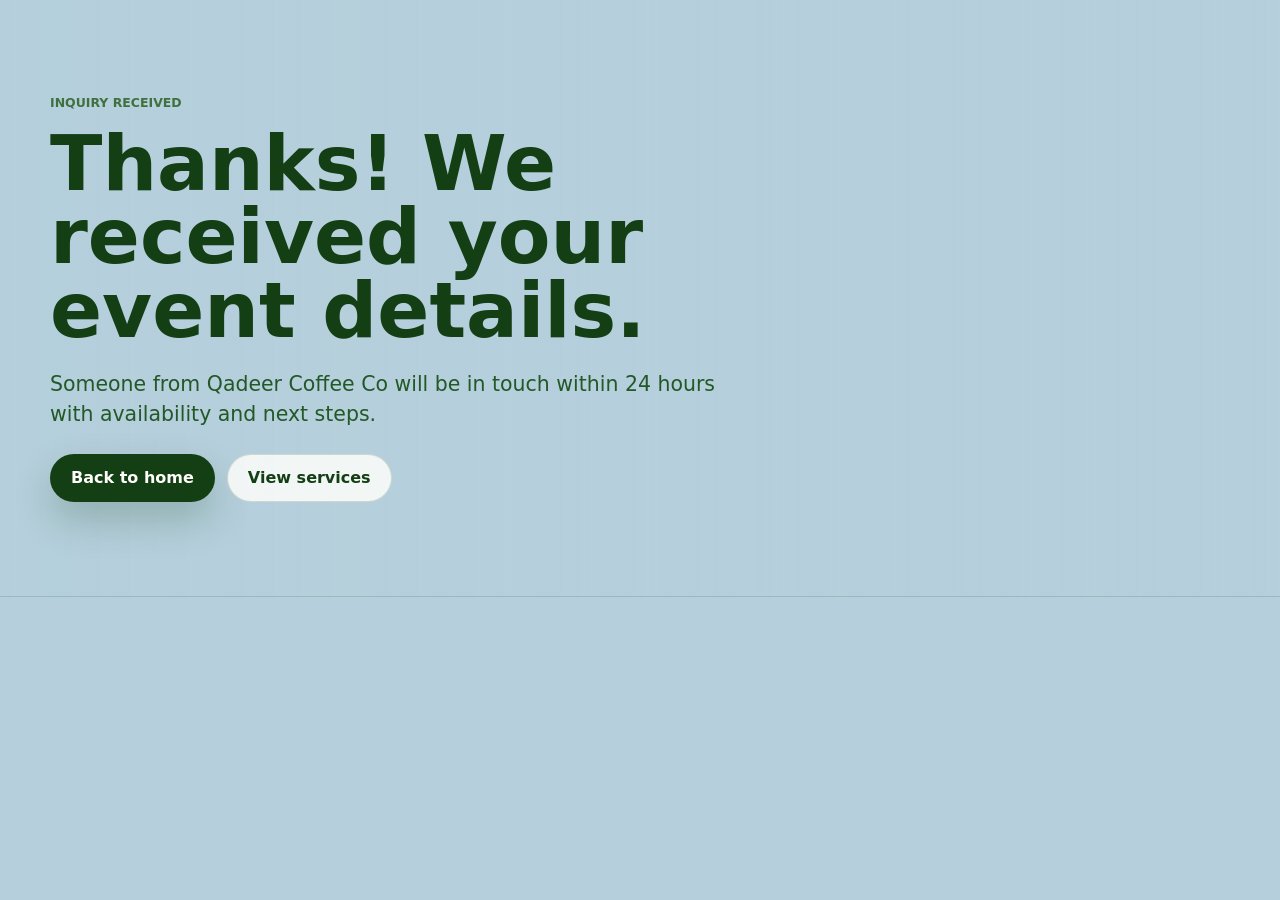
<file: thank-you.html>
<!doctype html>
<html lang="en">
  <head>
    <meta charset="utf-8">
    <meta name="viewport" content="width=device-width, initial-scale=1">
    <title>Thank You | Qadeer Coffee Co</title>
    <meta name="robots" content="noindex, nofollow">
    <meta name="description" content="Thank you for contacting Qadeer Coffee Co.">
    <!-- Google Tag Manager -->
    <script async src="https://www.googletagmanager.com/gtm.js?id=GTM-NJFBH4J6"></script>
    <!-- Google tag (gtag.js) -->
    <script async src="https://www.googletagmanager.com/gtag/js?id=G-YESCRDH3H0"></script>
    <script>
      window.dataLayer = window.dataLayer || [];
      function gtag(){dataLayer.push(arguments);}
      if (["qadeercoffee.co", "www.qadeercoffee.co"].includes(window.location.hostname)) {
        gtag("js", new Date());
        gtag("config", "G-YESCRDH3H0");
        gtag("config", "AW-18470423573");
      }
    </script>
    <script src="analytics-events.js?v=flashquotes-conversion-20261001" defer></script>
    <link rel="stylesheet" href="styles.css?v=lead-funnel-20260928">
  </head>
  <body>
    <main id="main">
      <section class="seo-hero">
        <div class="section-shell seo-hero-inner">
          <div>
            <p class="eyebrow">Inquiry received</p>
            <h1>Thanks! We received your event details.</h1>
            <p class="lede">Someone from Qadeer Coffee Co will be in touch within 24 hours with availability and next steps.</p>
            <div class="hero-actions">
              <a class="button button-primary" href="index.html">Back to home</a>
              <a class="button button-secondary" href="coffee-catering-services.html">View services</a>
            </div>
          </div>
        </div>
      </section>
    </main>
  </body>
</html>
</file>
<file: styles.css>
:root {
  --green: #143e14;
  --green-2: #235827;
  --green-3: #3f713e;
  --blue: #b5cfdc;
  --blue-2: #d8e7ee;
  --cream: #fcfbf4;
  --paper: #fffefa;
  --peach: #efdcd2;
  --honey: #bd8640;
  --rose: #efdcd2;
  --clay: #9f684a;
  --mint: #b5cfdc;
  --line: rgba(20, 62, 20, 0.16);
  --shadow: 0 24px 70px rgba(20, 62, 20, 0.12);
  --header-height: 76px;
}

* {
  box-sizing: border-box;
}

html {
  scroll-behavior: smooth;
  scroll-padding-top: calc(var(--header-height) + 18px);
}

body {
  margin: 0;
  background: var(--blue);
  color: var(--green);
  font-family: Inter, "DM Sans", ui-sans-serif, system-ui, -apple-system, BlinkMacSystemFont, "Segoe UI", sans-serif;
  line-height: 1.5;
  text-rendering: optimizeLegibility;
}

body.menu-open {
  overflow: hidden;
}

img {
  display: block;
  max-width: 100%;
}

[id] {
  scroll-margin-top: calc(var(--header-height) + 18px);
}

a {
  color: inherit;
  text-decoration: none;
}

button,
input,
select,
textarea {
  font: inherit;
}

.sr-only {
  position: absolute;
  width: 1px;
  height: 1px;
  padding: 0;
  margin: -1px;
  overflow: hidden;
  clip: rect(0, 0, 0, 0);
  white-space: nowrap;
  border: 0;
}

.skip-link {
  position: fixed;
  left: 16px;
  top: 16px;
  z-index: 100;
  padding: 10px 14px;
  background: var(--green);
  color: var(--paper);
  transform: translateY(-150%);
  transition: transform 180ms ease;
}

.skip-link:focus {
  transform: translateY(0);
}

.section-shell {
  width: min(1180px, calc(100% - 40px));
  margin-inline: auto;
}

.site-header {
  position: sticky;
  inset: 0 0 auto;
  z-index: 50;
  height: var(--header-height);
  background: color-mix(in srgb, var(--cream) 90%, transparent);
  border-bottom: 1px solid var(--line);
  backdrop-filter: blur(18px);
}

.header-inner {
  width: min(1220px, calc(100% - 32px));
  height: 100%;
  margin-inline: auto;
  display: grid;
  grid-template-columns: minmax(170px, 1fr) auto minmax(170px, 1fr);
  align-items: center;
  gap: 22px;
}

.brand {
  display: inline-flex;
  align-items: center;
  width: max-content;
  gap: 11px;
  color: var(--green);
  font-weight: 800;
}

.brand img {
  width: 48px;
  height: 46px;
  object-fit: contain;
}

.brand span {
  white-space: nowrap;
  font-size: 1.02rem;
  letter-spacing: -0.02em;
}

.primary-nav {
  display: flex;
  align-items: center;
  justify-content: center;
  gap: clamp(16px, 3vw, 38px);
  font-size: 0.92rem;
  font-weight: 760;
}

.primary-nav a,
.social-links a {
  color: var(--green);
  transition: opacity 160ms ease, transform 160ms ease;
}

.primary-nav a:hover,
.social-links a:hover {
  opacity: 0.72;
}

.nav-dropdown {
  position: relative;
}

.nav-dropdown summary {
  display: flex;
  align-items: center;
  gap: 7px;
  color: var(--green);
  cursor: pointer;
  list-style: none;
}

.nav-dropdown summary::-webkit-details-marker {
  display: none;
}

.nav-dropdown summary span {
  font-size: 0.9rem;
  transition: transform 160ms ease;
}

.nav-dropdown[open] summary span {
  transform: rotate(180deg);
}

.nav-dropdown-panel {
  position: absolute;
  top: calc(100% + 17px);
  left: 50%;
  width: 260px;
  padding: 9px;
  border: 1px solid var(--line);
  border-radius: 12px;
  background: var(--paper);
  box-shadow: var(--shadow);
  transform: translateX(-50%);
}

.nav-dropdown-panel a {
  display: block;
  padding: 11px 12px;
  border-radius: 7px;
  line-height: 1.25;
}

.nav-dropdown-panel a:hover {
  background: var(--blue-2);
  opacity: 1;
}

.header-cta {
  justify-self: end;
  display: inline-flex;
  align-items: center;
  min-height: 42px;
  padding: 0 18px;
  border: 1px solid var(--line);
  background: var(--paper);
  color: var(--green);
  box-shadow: 0 10px 30px rgba(20, 62, 20, 0.08);
  font-weight: 760;
  border-radius: 999px;
}

.menu-toggle {
  display: none;
  justify-self: end;
  width: 44px;
  height: 44px;
  place-items: center;
  padding: 0;
  border: 1px solid var(--line);
  border-radius: 50%;
  background: var(--paper);
  color: var(--green);
}

.menu-toggle span:not(.sr-only) {
  display: block;
  width: 18px;
  height: 2px;
  margin: 3px auto;
  background: var(--green);
  border-radius: 999px;
}

.hero {
  position: relative;
  min-height: 620px;
  overflow: hidden;
  background:
    radial-gradient(circle at 18% 16%, rgba(239, 220, 210, 0.85), transparent 26%),
    linear-gradient(112deg, var(--cream) 0 64%, var(--blue-2) 64% 100%);
}

.hero-content {
  display: grid;
  grid-template-columns: minmax(0, 0.92fr) minmax(360px, 0.72fr);
  gap: clamp(38px, 6vw, 86px);
  align-items: center;
  min-height: 620px;
  padding-block: 58px;
}

.hero-copy {
  min-width: 0;
}

.hero-card {
  position: relative;
  margin: 0;
  width: min(100%, 430px);
  justify-self: end;
}

.hero-card img {
  display: block;
  width: 100%;
  height: auto;
  border: 10px solid var(--paper);
  border-radius: 180px 180px 18px 18px;
  box-shadow: 0 30px 70px rgba(20, 62, 20, 0.18);
}

.hero-card figcaption {
  position: absolute;
  right: -24px;
  bottom: 28px;
  max-width: 190px;
  padding: 12px 15px;
  border: 1px solid var(--line);
  border-radius: 10px;
  background: var(--paper);
  box-shadow: 0 16px 36px rgba(20, 62, 20, 0.12);
  color: var(--green);
  font-size: 0.83rem;
  font-weight: 780;
  line-height: 1.3;
}

.hero-card figcaption.image-caption,
.photo-card figcaption.image-caption {
  position: absolute;
  width: 1px;
  height: 1px;
  padding: 0;
  margin: -1px;
  overflow: hidden;
  clip: rect(0, 0, 0, 0);
  white-space: nowrap;
  border: 0;
  box-shadow: none;
}

.eyebrow {
  margin: 0 0 14px;
  color: var(--green-3);
  font-size: 0.78rem;
  font-weight: 860;
  letter-spacing: 0;
  text-transform: uppercase;
}

.hero h1 {
  max-width: 11ch;
  margin: 0;
  color: var(--green);
  font-size: clamp(3.3rem, 5.7vw, 5.8rem);
  line-height: 0.91;
  letter-spacing: -0.055em;
  white-space: normal;
}

.hero-lede {
  max-width: 570px;
  margin: 24px 0 0;
  color: var(--green-2);
  font-size: clamp(1.05rem, 1.55vw, 1.25rem);
  line-height: 1.48;
}

.hero-actions {
  display: flex;
  flex-wrap: wrap;
  gap: 12px;
  margin-top: 24px;
}

.hero-trust-note {
  margin: 18px 0 0;
  color: var(--green-2);
  font-size: 0.9rem;
  font-weight: 760;
}

.home-proof {
  padding: 26px 0;
  background: var(--paper);
  border-block: 1px solid var(--line);
}

.home-proof-grid {
  display: grid;
  grid-template-columns: repeat(4, minmax(0, 1fr));
  gap: 18px;
}

.home-proof-grid div {
  padding-left: 18px;
  border-left: 3px solid var(--honey);
}

.home-proof-grid strong,
.home-proof-grid span {
  display: block;
}

.home-proof-grid strong {
  font-size: clamp(1.65rem, 3vw, 2.35rem);
  line-height: 1;
}

.home-proof-grid span {
  margin-top: 6px;
  color: var(--green-2);
  font-size: 0.92rem;
  font-weight: 720;
}

.button {
  display: inline-flex;
  align-items: center;
  justify-content: center;
  min-height: 48px;
  padding: 0 20px;
  border-radius: 999px;
  border: 1px solid transparent;
  font-weight: 820;
  transition: transform 160ms ease, box-shadow 160ms ease, background 160ms ease;
}

.button:hover,
.header-cta:hover,
.floating-book:hover {
  transform: translateY(-1px);
}

.button-primary {
  background: var(--green);
  color: var(--paper);
  box-shadow: 0 18px 38px rgba(20, 62, 20, 0.22);
}

.button-secondary {
  background: color-mix(in srgb, var(--paper) 82%, transparent);
  border-color: var(--line);
  color: var(--green);
}

.corporate-section,
.packages-section,
.story-section,
.contact-section {
  padding: clamp(54px, 6vw, 88px) 0;
}

.trusted-near-hero {
  padding: 28px 0 30px;
}

.trusted-near-hero .logo-marquee {
  margin-top: 18px;
}

.corporate-section,
.packages-section {
  background: var(--cream);
}

.corporate-section {
  border-bottom: 1px solid var(--line);
}

.corporate-grid {
  display: grid;
  grid-template-columns: minmax(320px, 0.62fr) minmax(420px, 0.9fr);
  gap: clamp(32px, 6vw, 74px);
  align-items: start;
}

.corporate-copy {
  max-width: 560px;
}

.corporate-copy h2 {
  max-width: 14ch;
  font-size: clamp(2.25rem, 2.55vw, 3.2rem);
  line-height: 1.06;
}

.story-section {
  background: var(--peach);
}

.intro-grid {
  display: grid;
  grid-template-columns: minmax(0, 0.93fr) minmax(280px, 0.72fr);
  gap: clamp(34px, 7vw, 88px);
  align-items: center;
}

.intro-copy h2,
.corporate-copy h2,
.section-heading h2,
.story-copy h2,
.faq-intro h2,
.contact-heading h2 {
  margin: 0;
  color: var(--green);
  font-size: clamp(2rem, 4.3vw, 4.4rem);
  line-height: 1;
  letter-spacing: 0;
}

.intro-copy p:not(.eyebrow),
.corporate-copy p:not(.eyebrow),
.section-heading p,
.story-copy p,
.corporate-list p,
.booking-steps p,
.faq-intro p,
.faq-list p,
.booking-panel p {
  color: var(--green-2);
  font-size: 1.05rem;
}

.intro-copy p:not(.eyebrow),
.corporate-copy p:not(.eyebrow) {
  max-width: 680px;
  margin: 20px 0;
}

.corporate-section .corporate-copy h2 {
  max-width: 14ch;
  font-size: clamp(2.25rem, 2.55vw, 3.2rem);
  line-height: 1.06;
}

.text-link {
  display: inline-flex;
  align-items: center;
  gap: 8px;
  color: var(--green);
  font-weight: 860;
  transition: color 160ms ease;
}

.text-link::after {
  content: "→";
  transition: transform 160ms ease;
}

.text-link:hover {
  color: var(--green-3);
}

.text-link:hover::after {
  transform: translateX(4px);
}

.inline-photo {
  margin: 0;
  display: grid;
  grid-template-columns: minmax(150px, 0.78fr) minmax(150px, 0.6fr);
  gap: 22px;
  align-items: end;
}

.inline-photo img {
  width: 100%;
  aspect-ratio: 4 / 5;
  object-fit: cover;
  box-shadow: var(--shadow);
}

.inline-photo figcaption {
  max-width: 230px;
  padding-bottom: 14px;
  color: var(--green-2);
  font-size: 0.92rem;
}

.trusted {
  padding: 38px 0;
  overflow: hidden;
  border-block: 1px solid var(--line);
  background: var(--blue);
}

.trusted-shell {
  display: block;
  text-align: center;
}

.trusted-label {
  margin-bottom: 0;
  color: var(--green);
  font-family: inherit;
  font-size: clamp(1.12rem, 1.65vw, 1.52rem);
  font-weight: 860;
  line-height: 1.1;
  letter-spacing: 0;
  text-transform: uppercase;
}

.trusted h2 {
  margin: 0;
  color: var(--green);
  font-size: clamp(1.5rem, 2.4vw, 2.55rem);
  line-height: 1.1;
  white-space: nowrap;
}

.trusted .eyebrow {
  margin-bottom: 10px;
}

.logo-marquee {
  margin-top: 24px;
  overflow: hidden;
}

.logo-track {
  display: flex;
  align-items: center;
  gap: 58px;
  width: max-content;
  animation: logo-scroll 36s linear infinite;
}

.logo-track img {
  width: 126px;
  max-height: 48px;
  object-fit: contain;
  opacity: 0.9;
  background: transparent;
}

.logo-track img[src*="anthropologie"] {
  width: 188px;
}

.logo-track img.logo-google {
  width: 106px;
  max-height: 34px;
}

.logo-track img.logo-capital-one {
  width: 132px;
  max-height: 48px;
}

.logo-track img[src*="ascension"] {
  width: 136px;
}

.logo-track img.logo-impiricus {
  width: 148px;
}

.logo-track img.logo-starcom {
  width: 148px;
  filter: none;
}

.logo-track img.logo-tcnj {
  width: 152px;
  max-height: 46px;
}

@keyframes logo-scroll {
  from {
    transform: translateX(0);
  }

  to {
    transform: translateX(calc(-50% - 29px));
  }
}

.section-heading {
  display: grid;
  grid-template-columns: minmax(0, 0.8fr) minmax(280px, 0.52fr);
  gap: 34px;
  align-items: end;
  margin-bottom: 34px;
}

.section-heading .eyebrow {
  grid-column: 1 / -1;
  margin-bottom: -20px;
}

.section-heading p {
  margin: 0;
}

.packages-heading {
  display: block;
}

.packages-heading .eyebrow {
  margin-bottom: 18px;
}

.packages-heading h2 {
  max-width: none;
  font-size: 3.8rem;
  line-height: 0.98;
}

.packages-section .packages-heading {
  margin-bottom: 38px;
}

.events-section {
  padding-block: 64px;
}

.events-section .section-shell {
  max-width: 960px;
}

.events-heading {
  margin-bottom: 32px;
  text-align: center;
}

.events-heading h2 {
  margin: 0;
  font-size: clamp(1.8rem, 3.5vw, 2.6rem);
  font-weight: 650;
  letter-spacing: -0.045em;
  line-height: 1.15;
}

.section-heading.compact {
  display: block;
  max-width: 810px;
}

.section-heading.compact .eyebrow {
  margin-bottom: 14px;
}

.package-grid {
  display: grid;
  grid-template-columns: repeat(5, minmax(220px, 1fr));
  gap: 14px;
  overflow-x: auto;
  padding-bottom: 6px;
  scroll-snap-type: x proximity;
  scroll-padding-inline: 2px;
  -webkit-overflow-scrolling: touch;
}

.events-grid {
  display: grid;
  grid-template-columns: repeat(3, minmax(0, 1fr));
  gap: clamp(20px, 4vw, 56px);
  align-items: stretch;
}

.package-card,
.testimonial-card,
.service-card,
.corporate-list article,
.booking-steps article,
.faq-list details,
.story-rail div,
.booking-panel {
  border: 1px solid var(--line);
  border-radius: 8px;
  background: var(--paper);
}

.corporate-list {
  display: grid;
  grid-template-columns: repeat(2, minmax(0, 1fr));
  gap: 14px;
}

.corporate-list article {
  min-height: 205px;
  padding: 20px;
  background:
    linear-gradient(180deg, color-mix(in srgb, var(--blue-2) 36%, transparent), transparent 74%),
    var(--paper);
}

.corporate-list span,
.booking-steps span {
  display: inline-grid;
  place-items: center;
  width: 34px;
  height: 34px;
  margin-bottom: 18px;
  border-radius: 50%;
  background: var(--green);
  color: var(--paper);
  font-size: 0.82rem;
  font-weight: 860;
}

.corporate-list h3,
.booking-steps h3,
.faq-list summary {
  margin: 0;
  color: var(--green);
  font-size: 1.08rem;
  line-height: 1.16;
}

.corporate-list p,
.booking-steps p {
  margin: 12px 0 0;
  font-size: 0.98rem;
}

.package-card {
  position: relative;
  min-height: 370px;
  padding: 22px;
  overflow: hidden;
  scroll-snap-align: start;
}

.event-card {
  min-width: 0;
}

.event-card-link {
  display: grid;
  gap: 16px;
  width: fit-content;
  max-width: 100%;
  margin-inline: auto;
  color: inherit;
}

.event-card-link:focus-visible,
.events-more a:focus-visible {
  outline: 3px solid var(--honey);
  outline-offset: 6px;
  border-radius: 6px;
}

.event-card:hover .event-card-link h3,
.event-card:focus-within .event-card-link h3,
.events-more a:hover {
  color: var(--green-3);
}

.event-card-photo {
  display: block;
  width: auto;
  height: clamp(260px, 28vw, 340px);
  margin: 0;
  object-fit: contain;
}

.event-card-copy {
  display: flex;
  align-items: center;
  justify-content: space-between;
  gap: 12px;
  min-height: 44px;
}

.event-card-copy h3 {
  margin: 0;
  font-size: clamp(1rem, 1.4vw, 1.2rem);
  font-weight: 600;
  letter-spacing: -0.025em;
  line-height: 1.3;
}

.event-link-arrow {
  flex: 0 0 auto;
  font-size: 1.25rem;
  font-weight: 400;
}

.events-more {
  display: flex;
  flex-wrap: wrap;
  justify-content: center;
  column-gap: 28px;
  margin-top: 28px;
}

.events-more a {
  display: inline-flex;
  align-items: center;
  gap: 10px;
  min-height: 44px;
  color: var(--green-2);
  font-size: 0.88rem;
}

.package-card::before {
  content: "";
  position: absolute;
  inset: 0 0 auto;
  height: 5px;
  background: var(--rose);
}

.package-card:nth-child(2)::before {
  background: var(--honey);
}

.package-card:nth-child(3)::before {
  background: var(--mint);
}

.package-card:nth-child(4)::before {
  background: var(--clay);
}

.package-card:nth-child(5)::before {
  background: var(--blue-2);
}

.package-featured {
  background: linear-gradient(160deg, var(--green) 0%, var(--green-2) 100%);
  color: var(--paper);
  border-color: color-mix(in srgb, var(--green) 70%, var(--paper));
}

.package-featured::before {
  background: var(--honey);
}

.package-card span {
  display: inline-block;
  margin-bottom: 26px;
  color: inherit;
  font-size: 0.76rem;
  font-weight: 880;
  text-transform: uppercase;
}

.package-card h3 {
  margin: 0 0 14px;
  color: inherit;
  font-size: 1.55rem;
  line-height: 1.04;
}

.starting-price {
  margin: -2px 0 14px;
  color: var(--green);
  font-size: 1.02rem;
  font-weight: 860;
}

.package-featured .starting-price {
  color: var(--paper);
}

.package-card p,
.package-card li {
  color: inherit;
}

.package-card p {
  margin: 0 0 20px;
}

.package-card ul {
  display: grid;
  gap: 10px;
  margin: 0;
  padding: 0;
  list-style: none;
}

.package-card li {
  position: relative;
  padding-left: 17px;
  font-size: 0.92rem;
}

.package-card li::before {
  content: "";
  position: absolute;
  left: 0;
  top: 0.68em;
  width: 7px;
  height: 7px;
  border-radius: 50%;
  background: currentColor;
}

.package-note {
  max-width: 720px;
  margin: 18px 0 0;
  color: var(--green-2);
  font-size: 0.98rem;
  font-weight: 720;
}

.services-section {
  padding: clamp(72px, 8vw, 110px) 0;
  background:
    linear-gradient(180deg, color-mix(in srgb, var(--blue-2) 74%, var(--cream)) 0%, var(--cream) 100%);
}

.services-shell {
  display: grid;
  gap: 34px;
}

.services-grid {
  display: grid;
  grid-template-columns: repeat(3, 1fr);
  gap: 18px;
}

.service-card {
  overflow: hidden;
  box-shadow: 0 20px 54px rgba(20, 62, 20, 0.09);
}

.service-card img {
  width: 100%;
  aspect-ratio: 4 / 3;
  object-fit: cover;
}

.service-card div {
  position: relative;
  z-index: 1;
  padding: 22px;
  background: var(--paper);
}

.service-card h3 {
  margin: 0 0 12px;
  font-size: 1.22rem;
  line-height: 1.12;
}

.service-card p {
  margin: 0;
  color: var(--green-2);
}

.story-grid {
  display: grid;
  grid-template-columns: minmax(0, 0.78fr) minmax(300px, 0.64fr);
  gap: clamp(32px, 6vw, 78px);
  align-items: center;
}

.story-copy p {
  max-width: 690px;
}

.story-photo {
  margin: 0;
}

.story-photo img {
  display: block;
  width: 100%;
  height: auto;
  border: 1px solid var(--line);
  border-radius: 8px;
  box-shadow: 0 18px 54px rgba(20, 62, 20, 0.13);
}

.story-rail {
  display: grid;
  gap: 12px;
}

.story-rail div {
  padding: 20px;
}

.story-rail span {
  color: var(--honey);
  font-weight: 860;
}

.story-rail strong {
  display: block;
  margin-top: 8px;
  font-size: 1.08rem;
}

.story-rail p {
  margin: 8px 0 0;
  color: var(--green-2);
}

.google-reviews-section {
  padding: clamp(54px, 6vw, 86px) 0;
  background: var(--paper);
  border-block: 1px solid var(--line);
}

.reviews-heading {
  display: flex;
  align-items: flex-end;
  justify-content: space-between;
  gap: 28px;
  margin-bottom: 28px;
}

.reviews-heading h2 {
  max-width: 760px;
  margin: 0;
  color: var(--green);
  font-size: clamp(2.15rem, 4vw, 4.1rem);
  line-height: 0.98;
}

.google-rating {
  display: grid;
  grid-template-columns: auto auto;
  align-items: center;
  gap: 3px 12px;
  min-width: 210px;
  padding: 15px 18px;
  border: 1px solid var(--line);
  border-radius: 12px;
  background: var(--cream);
  color: var(--green);
}

.google-rating img {
  grid-column: 1 / -1;
  width: 82px;
  height: auto;
  margin-bottom: 5px;
}

.google-rating strong {
  font-size: 1.45rem;
}

.google-rating > span,
.review-stars {
  color: #d99a24;
  letter-spacing: 0.08em;
}

.google-rating small {
  grid-column: 1 / -1;
  color: var(--green-2);
}

.google-review-grid {
  display: grid;
  grid-template-columns: repeat(3, minmax(0, 1fr));
  gap: 14px;
}

.google-review-card {
  min-height: 210px;
  padding: 24px;
  border: 1px solid var(--line);
  border-radius: 12px;
  background: var(--cream);
  display: flex;
  flex-direction: column;
}

.google-review-card blockquote {
  margin: 24px 0;
  color: var(--green);
  font-family: Georgia, "Times New Roman", serif;
  font-size: clamp(1.25rem, 2vw, 1.65rem);
  line-height: 1.2;
}

.google-review-card p {
  margin: auto 0 0;
  font-weight: 820;
}

.google-review-card p span {
  display: block;
  margin-top: 3px;
  color: var(--green-2);
  font-size: 0.82rem;
  font-weight: 560;
}

.reviews-link {
  margin-top: 22px;
}

.booking-steps-section {
  background: var(--blue);
}

.steps-grid {
  display: grid;
  grid-template-columns: minmax(0, 0.54fr) minmax(420px, 1fr);
  gap: clamp(28px, 5vw, 64px);
  align-items: start;
}

.booking-steps {
  display: grid;
  grid-template-columns: repeat(3, minmax(0, 1fr));
  gap: 14px;
}

.booking-steps article {
  min-height: 230px;
  padding: 22px;
}

.booking-steps span {
  background: var(--paper);
  color: var(--green);
  border: 1px solid var(--line);
}

.faq-section {
  background: var(--paper);
  border-block: 1px solid var(--line);
}

.faq-grid {
  display: grid;
  grid-template-columns: minmax(0, 0.52fr) minmax(420px, 1fr);
  gap: clamp(30px, 6vw, 76px);
  align-items: start;
}

.faq-intro p {
  max-width: 560px;
}

.faq-list {
  display: grid;
  gap: 10px;
}

.faq-list details {
  padding: 18px 20px;
  background: var(--cream);
}

.faq-list summary {
  cursor: pointer;
  font-weight: 820;
}

.faq-list summary::marker {
  color: var(--green-3);
}

.faq-list p {
  margin: 12px 0 0;
  font-size: 0.96rem;
}

.contact-section {
  background:
    radial-gradient(circle at 14% 14%, color-mix(in srgb, var(--peach) 62%, transparent), transparent 24%),
    radial-gradient(circle at 88% 8%, color-mix(in srgb, var(--blue) 62%, transparent), transparent 28%),
    var(--cream);
}

.contact-heading {
  max-width: 920px;
}

.contact-heading .eyebrow {
  color: var(--green-2);
  font-size: 1.05rem;
}

.contact-heading p:not(.eyebrow) {
  max-width: 610px;
  margin: 18px 0 0;
  color: var(--green-2);
  font-size: 1.05rem;
}

.inquiry-reassurance {
  display: grid;
  gap: 12px;
  margin: 28px 0 0;
  padding: 0;
  list-style: none;
  color: var(--green);
  font-weight: 760;
}

.inquiry-reassurance li {
  position: relative;
  padding-left: 28px;
}

.inquiry-reassurance li::before {
  content: "✓";
  position: absolute;
  left: 0;
  color: var(--green-3);
  font-weight: 900;
}

.contact-layout {
  display: grid;
  grid-template-columns: minmax(0, 0.55fr) minmax(360px, 1fr);
  gap: clamp(26px, 5vw, 70px);
  align-items: start;
}

.process-gallery {
  display: grid;
  grid-template-columns: repeat(4, 1fr);
  gap: 14px;
  margin: 30px 0 26px;
}

.process-gallery img {
  width: 100%;
  aspect-ratio: 4 / 5;
  object-fit: cover;
  box-shadow: 0 18px 44px rgba(20, 62, 20, 0.1);
}

.process-gallery img:nth-child(2) {
  object-position: 43% center;
}

.booking-panel {
  display: grid;
  grid-template-columns: minmax(260px, 0.55fr) minmax(300px, 1fr);
  gap: clamp(22px, 4vw, 50px);
  padding: clamp(22px, 4vw, 36px);
  box-shadow: var(--shadow);
}

.booking-panel-simple {
  display: block;
}

.flashquotes-panel {
  display: block;
  min-height: 570px;
  padding: 10px;
  overflow: hidden;
  border-radius: 16px;
  background:
    linear-gradient(145deg, rgba(214, 230, 238, 0.38), rgba(252, 251, 244, 0.96) 50%),
    var(--paper);
}

.flashquotes-panel iframe {
  display: block;
  width: 100%;
  border: 0;
}

.flashquotes-fallback {
  padding: 12px 16px 14px;
  text-align: center;
  color: var(--green-2);
  font-size: 0.86rem;
  line-height: 1.45;
}

.flashquotes-fallback a {
  color: var(--green);
  font-weight: 780;
  text-decoration: underline;
  text-underline-offset: 3px;
}

.booking-panel h3 {
  margin: 0 0 12px;
  font-size: clamp(1.6rem, 2.6vw, 2.6rem);
  line-height: 1.02;
}

.booking-panel p {
  margin: 0;
}

.booking-form {
  display: grid;
  grid-template-columns: repeat(2, minmax(0, 1fr));
  gap: 14px;
}

.booking-form label {
  display: grid;
  gap: 7px;
  color: var(--green);
  font-size: 0.88rem;
  font-weight: 760;
}

.booking-form input,
.booking-form select,
.booking-form textarea {
  width: 100%;
  min-height: 48px;
  border: 1px solid var(--line);
  border-radius: 8px;
  background: var(--cream);
  color: var(--green);
  padding: 11px 13px;
  outline: 0;
}

.booking-form textarea {
  resize: vertical;
}

.booking-form input:focus,
.booking-form select:focus,
.booking-form textarea:focus {
  border-color: var(--green-3);
  box-shadow: 0 0 0 4px rgba(60, 117, 57, 0.12);
}

.booking-form input::placeholder,
.booking-form textarea::placeholder {
  color: rgba(20, 62, 20, 0.48);
}

.full-field {
  grid-column: 1 / -1;
}

.form-note {
  grid-column: 1 / -1;
  min-height: 22px;
  margin: 0;
  color: var(--green-2);
}

.floating-book {
  position: fixed;
  right: 20px;
  bottom: 20px;
  z-index: 45;
  display: inline-flex;
  align-items: center;
  justify-content: center;
  min-height: 46px;
  padding: 0 18px;
  border-radius: 999px;
  background: var(--green);
  color: var(--paper);
  box-shadow: 0 18px 42px rgba(20, 62, 20, 0.24);
  font-weight: 850;
  opacity: 0;
  pointer-events: none;
  transform: translateY(8px);
  transition: opacity 180ms ease, transform 180ms ease;
}

body.show-floating .floating-book {
  opacity: 1;
  pointer-events: auto;
  transform: translateY(0);
}

.site-footer {
  padding: 38px 0;
  background: var(--blue-2);
  border-top: 1px solid var(--line);
}

.footer-inner {
  width: min(1220px, calc(100% - 32px));
  display: grid;
  grid-template-columns: auto 1fr;
  align-items: center;
  gap: 26px;
}

.footer-brand img {
  width: 48px;
  height: 46px;
  object-fit: contain;
}

.social-links {
  display: flex;
  flex-wrap: wrap;
  align-items: center;
  gap: 22px;
  color: var(--green);
  font-size: 0.92rem;
  font-weight: 760;
}

.social-links {
  justify-content: end;
}

@media (max-width: 1040px) {
  .header-inner {
    grid-template-columns: minmax(150px, 1fr) auto auto;
  }

  .primary-nav {
    gap: 24px;
  }

  .hero-content {
    width: min(1180px, calc(100% - 40px));
    grid-template-columns: minmax(0, 1fr) minmax(300px, 370px);
    gap: 38px;
  }

  .hero-card {
    width: min(100%, 370px);
  }

  .hero-card img {
    width: 100%;
  }

  .hero h1 {
    font-size: clamp(3.15rem, 6.5vw, 4.7rem);
    line-height: 0.92;
    white-space: normal;
  }

  .header-cta {
    display: none;
  }

  .services-grid {
    grid-template-columns: 1fr;
  }

  .service-card {
    display: grid;
    grid-template-columns: minmax(220px, 0.42fr) 1fr;
  }

  .service-card img {
    height: 100%;
    aspect-ratio: auto;
  }

  .testimonial-card {
    flex-basis: clamp(280px, 30vw, 340px);
  }
}

@media (max-width: 900px) {
  :root {
    --header-height: 68px;
  }

  .home-proof-grid {
    grid-template-columns: repeat(2, minmax(0, 1fr));
  }

  .section-shell {
    width: min(100% - 28px, 680px);
  }

  .header-inner {
    width: min(100% - 24px, 720px);
    grid-template-columns: 1fr auto;
  }

  .brand img {
    width: 42px;
    height: 40px;
  }

  .brand span {
    font-size: 0.96rem;
  }

  .footer-brand img {
    width: 42px;
    height: 40px;
  }

  .menu-toggle {
    display: block;
  }

  .primary-nav {
    position: fixed;
    inset: var(--header-height) 12px auto;
    display: grid;
    justify-content: stretch;
    gap: 0;
    padding: 10px;
    border: 1px solid var(--line);
    border-radius: 8px;
    background: var(--paper);
    box-shadow: var(--shadow);
    opacity: 0;
    pointer-events: none;
    transform: translateY(-8px);
    transition: opacity 180ms ease, transform 180ms ease;
  }

  body.menu-open .primary-nav {
    opacity: 1;
    pointer-events: auto;
    transform: translateY(0);
  }

  .primary-nav a {
    padding: 15px 12px;
    border-bottom: 1px solid var(--line);
  }

  .primary-nav > a:last-child {
    border-bottom: 0;
  }

  .nav-dropdown {
    border-bottom: 1px solid var(--line);
  }

  .nav-dropdown summary {
    justify-content: space-between;
    padding: 15px 12px;
  }

  .nav-dropdown-panel {
    position: static;
    width: auto;
    padding: 0 8px 8px;
    border: 0;
    border-radius: 0;
    box-shadow: none;
    transform: none;
  }

  .nav-dropdown-panel a {
    padding: 11px 14px;
    border-bottom: 0;
    color: var(--green-2);
    font-size: 0.9rem;
  }

  .hero {
    min-height: 560px;
  }

  .hero-content {
    width: min(100% - 28px, 680px);
    grid-template-columns: minmax(0, 1fr) minmax(220px, 290px);
    gap: 28px;
    min-height: 560px;
    padding-block: 44px;
  }

  .hero-card img {
    width: 100%;
  }

  .hero h1 {
    max-width: none;
    font-size: clamp(2.9rem, 7.6vw, 4rem);
    line-height: 0.92;
    white-space: normal;
  }

  .hero-actions {
    display: flex;
    margin-top: 18px;
  }

  .hero-actions .button-secondary {
    display: none;
  }

  .hero-trust-note {
    max-width: 31ch;
    margin-top: 12px;
    font-size: 0.82rem;
  }

  .hero-card figcaption {
    right: -8px;
    bottom: 20px;
  }

  .corporate-copy {
    max-width: 100%;
  }

  .corporate-copy h2 {
    max-width: 11ch;
    font-size: clamp(2rem, 8vw, 3.2rem);
  }

  .intro-grid,
  .corporate-grid,
  .story-grid,
  .steps-grid,
  .faq-grid,
  .booking-panel,
  .contact-layout,
  .trusted-shell,
  .section-heading {
    grid-template-columns: 1fr;
  }

  .inline-photo {
    grid-template-columns: 1fr;
  }

  .inline-photo figcaption {
    max-width: 100%;
    padding-bottom: 0;
  }

  .trusted-shell {
    gap: 4px;
  }

  .trusted-label {
    font-size: 1.16rem;
  }

  .story-photo img {
    height: auto;
  }

  .section-heading .eyebrow {
    margin-bottom: 0;
  }

  .packages-heading .eyebrow {
    margin-bottom: 14px;
  }

  .packages-heading h2 {
    font-size: 2.35rem;
    line-height: 1;
  }

  .process-gallery {
    grid-template-columns: repeat(2, 1fr);
  }

  .booking-form {
    grid-template-columns: 1fr;
  }

  .footer-inner {
    width: min(100% - 24px, 720px);
    grid-template-columns: 1fr;
  }

  .social-links {
    justify-content: flex-start;
  }
}

@media (max-width: 560px) {
  html {
    scroll-behavior: auto;
  }

  .hero-lede {
    display: block;
    max-width: 34ch;
    margin-top: 14px;
    font-size: 0.96rem;
    line-height: 1.35;
  }

  .hero {
    min-height: 0;
    height: auto;
    background:
      radial-gradient(circle at 16% 8%, rgba(239, 220, 210, 0.9), transparent 24%),
      linear-gradient(180deg, var(--cream) 0 59%, var(--blue-2) 59% 100%);
  }

  .hero-content {
    height: auto;
    width: min(100% - 32px, 680px);
    grid-template-columns: 1fr;
    gap: 32px;
    min-height: 0;
    padding-block: 36px 40px;
  }

  .hero-card {
    width: min(360px, 90vw);
    margin-top: 0;
    justify-self: center;
  }

  .hero-card img {
    width: 100%;
  }

  .hero h1 {
    font-size: clamp(2.48rem, 12vw, 3.35rem);
    line-height: 0.92;
  }

  .hero-actions {
    display: flex;
    margin-top: 18px;
  }

  .hero-actions .button-primary {
    width: auto;
  }

  .hero-actions .button-secondary {
    display: inline-flex;
  }

  .hero-card figcaption {
    right: 12px;
    bottom: 18px;
    max-width: 175px;
  }

  .button {
    width: auto;
    min-height: 50px;
    padding-inline: 16px;
  }

  .corporate-section,
  .packages-section,
  .story-section,
  .contact-section {
    padding: 58px 0;
  }

  .corporate-list,
  .booking-steps {
    grid-template-columns: 1fr;
  }

  .package-grid {
    grid-template-columns: repeat(5, minmax(258px, 1fr));
    margin-inline: -14px;
    padding-inline: 14px;
    scroll-padding-inline: 14px;
  }

  .events-grid {
    grid-template-columns: 1fr;
    gap: 18px;
  }

  .events-section {
    padding-block: 42px;
  }

  .events-heading {
    margin-bottom: 22px;
    text-align: left;
  }

  .event-card-link {
    grid-template-columns: 96px minmax(0, 1fr);
    align-items: center;
    gap: 24px;
    width: 100%;
    max-width: none;
  }

  .event-card-photo {
    width: 96px;
    height: 132px;
  }

  .event-card-copy h3 {
    font-size: 1.1rem;
  }

  .events-more {
    justify-content: flex-start;
    column-gap: 24px;
    margin-top: 20px;
  }

  .service-card {
    display: block;
  }

  .service-card img {
    height: auto;
    aspect-ratio: 4 / 3;
  }

  .service-card div {
    border-top: 1px solid var(--line);
  }

  .process-gallery {
    gap: 10px;
  }

  .floating-book {
    left: auto;
    right: max(14px, env(safe-area-inset-right));
    bottom: max(14px, env(safe-area-inset-bottom));
    width: auto;
    min-height: 42px;
    padding: 0 15px;
    font-size: 0.92rem;
  }
}

@media (prefers-reduced-motion: reduce) {
  *,
  *::before,
  *::after {
    scroll-behavior: auto;
    animation-duration: 1ms;
    animation-iteration-count: 1;
    transition-duration: 1ms;
  }
}

.seo-hero {
  background:
    linear-gradient(90deg, rgba(181, 207, 220, 1) 0%, rgba(181, 207, 220, 0.92) 45%, rgba(181, 207, 220, 0.62) 100%),
    var(--blue);
  border-bottom: 1px solid var(--line);
}

.seo-hero-inner {
  display: grid;
  grid-template-columns: minmax(0, 0.98fr) minmax(300px, 0.62fr);
  gap: clamp(30px, 6vw, 76px);
  align-items: center;
  min-height: 520px;
  padding-block: clamp(56px, 8vw, 94px);
}

.seo-hero h1 {
  max-width: 980px;
  margin: 0 0 22px;
  color: var(--green);
  font-size: clamp(2.75rem, 6vw, 5.6rem);
  line-height: 0.96;
  letter-spacing: 0;
}

.band h2,
.press-section h2 {
  margin: 0 0 18px;
  color: var(--green);
  font-size: clamp(2rem, 4.2vw, 4.25rem);
  line-height: 1;
  letter-spacing: 0;
}

.band h3 {
  margin: 0 0 12px;
  color: var(--green);
  font-size: 1.35rem;
  line-height: 1.1;
  letter-spacing: 0;
}

.lede {
  max-width: 760px;
  margin: 0;
  color: var(--green-2);
  font-size: clamp(1.06rem, 1.8vw, 1.28rem);
  line-height: 1.46;
}

.hero-proof {
  display: grid;
  gap: 14px;
}

.proof-card,
.article-card,
.detail-card,
.band .services-grid .service-card,
.quick-links,
.stat-card {
  border: 1px solid var(--line);
  border-radius: 8px;
  background: var(--paper);
}

.proof-card {
  padding: 24px;
  box-shadow: var(--shadow);
}

.proof-card strong,
.stat-card strong {
  display: block;
  color: var(--green);
  font-size: clamp(1.8rem, 3vw, 2.8rem);
  line-height: 1;
}

.proof-card span,
.stat-card span {
  display: block;
  margin-top: 7px;
  color: var(--green-2);
  font-weight: 720;
}

.band {
  padding: clamp(48px, 6vw, 82px) 0;
}

.band-blue,
.press-section {
  background: var(--blue-2);
}

.band-cream {
  background: var(--cream);
}

.band-paper {
  background: var(--paper);
  border-block: 1px solid var(--line);
}

.band-peach {
  background: var(--peach);
}

.photo-story {
  display: grid;
  grid-template-columns: minmax(0, 0.68fr) minmax(360px, 0.82fr);
  gap: clamp(30px, 6vw, 78px);
  align-items: center;
}

.photo-story-copy {
  max-width: 650px;
}

.photo-story-copy h2 {
  margin: 0 0 18px;
  color: var(--green);
  font-size: clamp(2rem, 4.2vw, 4.25rem);
  line-height: 1;
}

.photo-story-copy p:not(.eyebrow) {
  margin: 0 0 18px;
  color: var(--green-2);
  font-size: 1.05rem;
}

.photo-story-copy .button {
  margin-top: 10px;
}

.photo-story-media,
.photo-gallery {
  display: grid;
  gap: 14px;
  align-items: start;
}

.photo-story-media-pair {
  grid-template-columns: repeat(2, minmax(0, 1fr));
}

.photo-card {
  margin: 0;
}

.photo-card img {
  display: block;
  width: 100%;
  height: auto;
  border: 1px solid var(--line);
  border-radius: 8px;
  background: var(--paper);
  box-shadow: 0 18px 48px rgba(20, 62, 20, 0.12);
}

.photo-card figcaption {
  margin-top: 10px;
  color: var(--green-2);
  font-size: 0.9rem;
  line-height: 1.4;
}

.capital-one-case-study-copy {
  display: grid;
  grid-template-columns: minmax(0, 1fr) minmax(300px, 0.62fr);
  gap: clamp(28px, 6vw, 78px);
  align-items: end;
}

.capital-one-case-study-copy h2 {
  max-width: 880px;
  margin: 0;
}

.capital-one-case-study-copy > p {
  margin: 0 0 4px;
  color: var(--green-2);
  font-size: 1.05rem;
}

.case-study-stats {
  display: grid;
  grid-template-columns: repeat(4, minmax(0, 1fr));
  gap: 1px;
  margin-top: clamp(30px, 5vw, 52px);
  overflow: hidden;
  border: 1px solid var(--line);
  border-radius: 8px;
  background: var(--line);
}

.case-study-stats div {
  min-height: 128px;
  padding: 22px;
  background: var(--paper);
}

.case-study-stats strong,
.case-study-stats span {
  display: block;
}

.case-study-stats strong {
  color: var(--green);
  font-size: clamp(1.8rem, 3vw, 2.8rem);
  line-height: 1;
}

.case-study-stats span {
  margin-top: 8px;
  color: var(--green-2);
  font-size: 0.9rem;
  font-weight: 760;
}

.capital-one-gallery {
  display: grid;
  grid-template-columns: minmax(0, 1.55fr) minmax(280px, 0.75fr);
  gap: 14px;
  margin-top: 14px;
}

.capital-one-gallery .photo-card img {
  width: 100%;
  height: clamp(360px, 43vw, 600px);
  object-fit: cover;
}

.capital-one-gallery-wide img {
  object-position: center 60%;
}

.photo-gallery {
  grid-template-columns: repeat(3, minmax(0, 1fr));
  margin-top: 34px;
}

.photo-gallery .photo-card img {
  width: 100%;
  height: min(52vw, 520px);
  object-fit: contain;
}

.brand-proof-section {
  padding: clamp(52px, 6vw, 82px) 0;
  background: var(--blue-2);
  border-block: 1px solid var(--line);
}

.home-service-section {
  padding: clamp(52px, 6vw, 82px) 0;
  background: var(--paper);
  border-block: 1px solid var(--line);
}

.home-service-section .photo-story-media {
  justify-items: end;
}

.home-service-section .photo-card {
  width: min(100%, 500px);
}

.press-section {
  padding: 30px 0;
  border-bottom: 1px solid var(--line);
}

.press-strip {
  display: grid;
  grid-template-columns: auto minmax(0, 1fr) auto;
  align-items: center;
  gap: 20px;
}

.press-mark {
  display: inline-grid;
  place-items: center;
  min-width: 64px;
  min-height: 46px;
  padding: 6px 10px;
  border-radius: 6px;
  background: var(--green);
  color: var(--paper);
  font-size: 1.12rem;
  letter-spacing: 0.04em;
}

.press-strip p {
  margin: 0;
  color: var(--green);
  font-size: 1.05rem;
  font-weight: 760;
}

.two-column {
  display: grid;
  grid-template-columns: minmax(0, 0.74fr) minmax(300px, 0.42fr);
  gap: clamp(28px, 5vw, 64px);
  align-items: start;
}

.content-stack {
  display: grid;
  gap: 20px;
}

.content-stack p {
  margin: 0;
  color: var(--green-2);
  font-size: 1.05rem;
}

.detail-grid {
  display: grid;
  grid-template-columns: repeat(2, minmax(0, 1fr));
  gap: 14px;
}

.detail-card,
.band .services-grid .service-card,
.stat-card {
  position: relative;
  overflow: hidden;
  padding: 24px;
}

.detail-card {
  background:
    linear-gradient(180deg, color-mix(in srgb, var(--blue-2) 32%, transparent), transparent 74%),
    var(--paper);
}

.detail-card span,
.quick-links span {
  display: block;
  margin-bottom: 22px;
  color: var(--green-3);
  font-size: 0.76rem;
  font-weight: 880;
  text-transform: uppercase;
}

.detail-card ul,
.quick-links ul {
  display: grid;
  gap: 10px;
  margin: 0;
  padding: 0;
  list-style: none;
}

.detail-card li,
.quick-links li {
  position: relative;
  padding-left: 18px;
  color: var(--green-2);
}

.detail-card li::before,
.quick-links li::before {
  content: "";
  position: absolute;
  left: 0;
  top: 0.72em;
  width: 7px;
  height: 7px;
  border-radius: 50%;
  background: currentColor;
}

.quick-links {
  position: sticky;
  top: calc(var(--header-height) + 22px);
  padding: 24px;
  box-shadow: var(--shadow);
}

.quick-links h2 {
  margin-bottom: 16px;
  font-size: 1.35rem;
  line-height: 1.1;
}

.quick-links a {
  color: var(--green);
  font-weight: 760;
  transition: color 160ms ease;
}

.quick-links a:hover {
  color: var(--green-3);
}

.text-link:focus-visible,
.quick-links a:focus-visible {
  outline: 3px solid var(--honey);
  outline-offset: 4px;
  border-radius: 3px;
}

.article-grid,
.stats-grid {
  display: grid;
  grid-template-columns: repeat(3, minmax(0, 1fr));
  gap: 14px;
}

.article-card {
  min-height: 270px;
  padding: 24px;
}

.article-card::before {
  content: "";
  position: absolute;
  inset: 0 0 auto;
  height: 5px;
  background: var(--peach);
}

.band .services-grid .service-card {
  min-height: 310px;
  display: flex;
  flex-direction: column;
}

.band .services-grid .service-card::before {
  content: "";
  position: absolute;
  inset: 0 0 auto;
  height: 5px;
  background: var(--peach);
}

.band .services-grid .service-card:nth-child(2)::before {
  background: var(--honey);
}

.band .services-grid .service-card:nth-child(3)::before {
  background: var(--mint);
}

.band .services-grid .service-card:nth-child(4)::before {
  background: var(--clay);
}

.band .services-grid .service-card p {
  margin-bottom: 22px;
}

.band .services-grid .service-card .text-link {
  margin-top: auto;
}

.article-card span,
.band .services-grid .service-card span {
  display: block;
  margin-bottom: 22px;
  color: var(--green-3);
  font-size: 0.76rem;
  font-weight: 880;
  text-transform: uppercase;
}

.article-card p {
  margin-bottom: 24px;
}

.booking-panel {
  align-items: center;
}

.band .booking-panel {
  grid-template-columns: minmax(0, 0.78fr) auto;
}

@media (max-width: 820px) {
  .seo-hero-inner,
  .two-column,
  .band .booking-panel,
  .photo-story {
    grid-template-columns: 1fr;
  }

  .seo-hero-inner {
    min-height: auto;
  }

  .hero-proof {
    grid-template-columns: repeat(3, minmax(0, 1fr));
  }

  .quick-links {
    position: static;
  }

  .stats-grid,
  .article-grid,
  .photo-gallery {
    grid-template-columns: 1fr;
  }

  .photo-story-copy {
    max-width: none;
  }

  .photo-story-media {
    width: min(100%, 720px);
  }

  .press-strip {
    grid-template-columns: auto minmax(0, 1fr);
  }

  .press-strip .text-link {
    grid-column: 2;
  }

  .reviews-heading {
    align-items: flex-start;
  }

  .capital-one-case-study-copy,
  .capital-one-gallery {
    grid-template-columns: 1fr;
  }

  .case-study-stats {
    grid-template-columns: repeat(2, minmax(0, 1fr));
  }

  .capital-one-gallery .photo-card img {
    height: auto;
  }

  .google-review-grid {
    grid-template-columns: 1fr;
  }
}

@media (max-width: 600px) {
  .seo-hero h1 {
    font-size: 2.55rem;
  }

  .band h2,
  .press-section h2 {
    font-size: 2.2rem;
  }

  .detail-grid,
  .hero-proof {
    grid-template-columns: 1fr;
  }

  .case-study-stats {
    grid-template-columns: 1fr 1fr;
  }

  .case-study-stats div {
    min-height: 108px;
    padding: 18px;
  }

  .press-strip {
    grid-template-columns: 1fr;
    gap: 12px;
  }

  .press-mark {
    justify-self: start;
  }

  .press-strip .text-link {
    grid-column: 1;
  }

  .reviews-heading {
    display: grid;
  }

  .google-rating {
    width: 100%;
  }

  .google-review-grid {
    display: flex;
    overflow-x: auto;
    scroll-snap-type: x mandatory;
    padding-bottom: 8px;
  }

  .google-review-card {
    flex: 0 0 86%;
    min-height: 200px;
    scroll-snap-align: start;
  }

  .photo-gallery .photo-card img {
    height: auto;
    max-height: 520px;
  }
}

/* Paid-search landing page conversion path */
.hero-offer-note {
  margin: 18px 0 0;
  color: var(--green);
  font-size: 0.96rem;
  font-weight: 800;
}

.paid-proof-band {
  border-bottom: 1px solid var(--line);
  background: var(--paper);
}

.paid-proof-inner,
.paid-proof-stats {
  display: flex;
  align-items: center;
  justify-content: space-between;
  gap: clamp(24px, 5vw, 64px);
  padding-block: 22px;
}

.paid-proof-inner > p {
  flex: 0 0 auto;
  margin: 0;
  color: var(--green-2);
  font-weight: 800;
}

.paid-proof-logos {
  display: flex;
  flex: 1;
  align-items: center;
  justify-content: space-around;
  gap: clamp(24px, 4vw, 58px);
}

.paid-proof-logos img {
  width: auto;
  max-width: 150px;
  max-height: 38px;
  object-fit: contain;
}

.paid-proof-logos img[src*="anthropologie"] {
  max-width: 176px;
  max-height: 20px;
}

.paid-proof-stats p {
  display: grid;
  gap: 3px;
  margin: 0;
  color: var(--green-2);
}

.paid-proof-stats strong {
  color: var(--green);
  font-size: 1.45rem;
  line-height: 1;
}

.paid-proof-stats span {
  font-weight: 700;
}

.contact-section-priority {
  scroll-margin-top: 88px;
  padding: clamp(44px, 6vw, 76px) 0;
  border-bottom: 1px solid var(--line);
}

.contact-section-priority .flashquotes-panel {
  min-height: 520px;
}

.flashquotes-frame {
  display: block;
  width: 100%;
  min-height: 650px;
  border: 0;
  background: transparent;
}

@media (max-width: 820px) {
  .paid-proof-inner {
    align-items: flex-start;
    flex-direction: column;
  }

  .paid-proof-logos {
    width: 100%;
    flex-wrap: wrap;
    justify-content: flex-start;
  }

  .paid-proof-stats {
    align-items: flex-start;
  }
}

@media (max-width: 600px) {
  .paid-proof-stats {
    display: grid;
    grid-template-columns: 1fr;
    gap: 14px;
  }

  .paid-proof-stats p {
    grid-template-columns: 76px minmax(0, 1fr);
    align-items: baseline;
  }

  .paid-proof-logos {
    display: grid;
    grid-template-columns: repeat(2, minmax(0, 1fr));
    gap: 20px 28px;
  }

  .paid-proof-logos img,
  .paid-proof-logos img[src*="anthropologie"] {
    max-width: 130px;
  }
}
</file>
